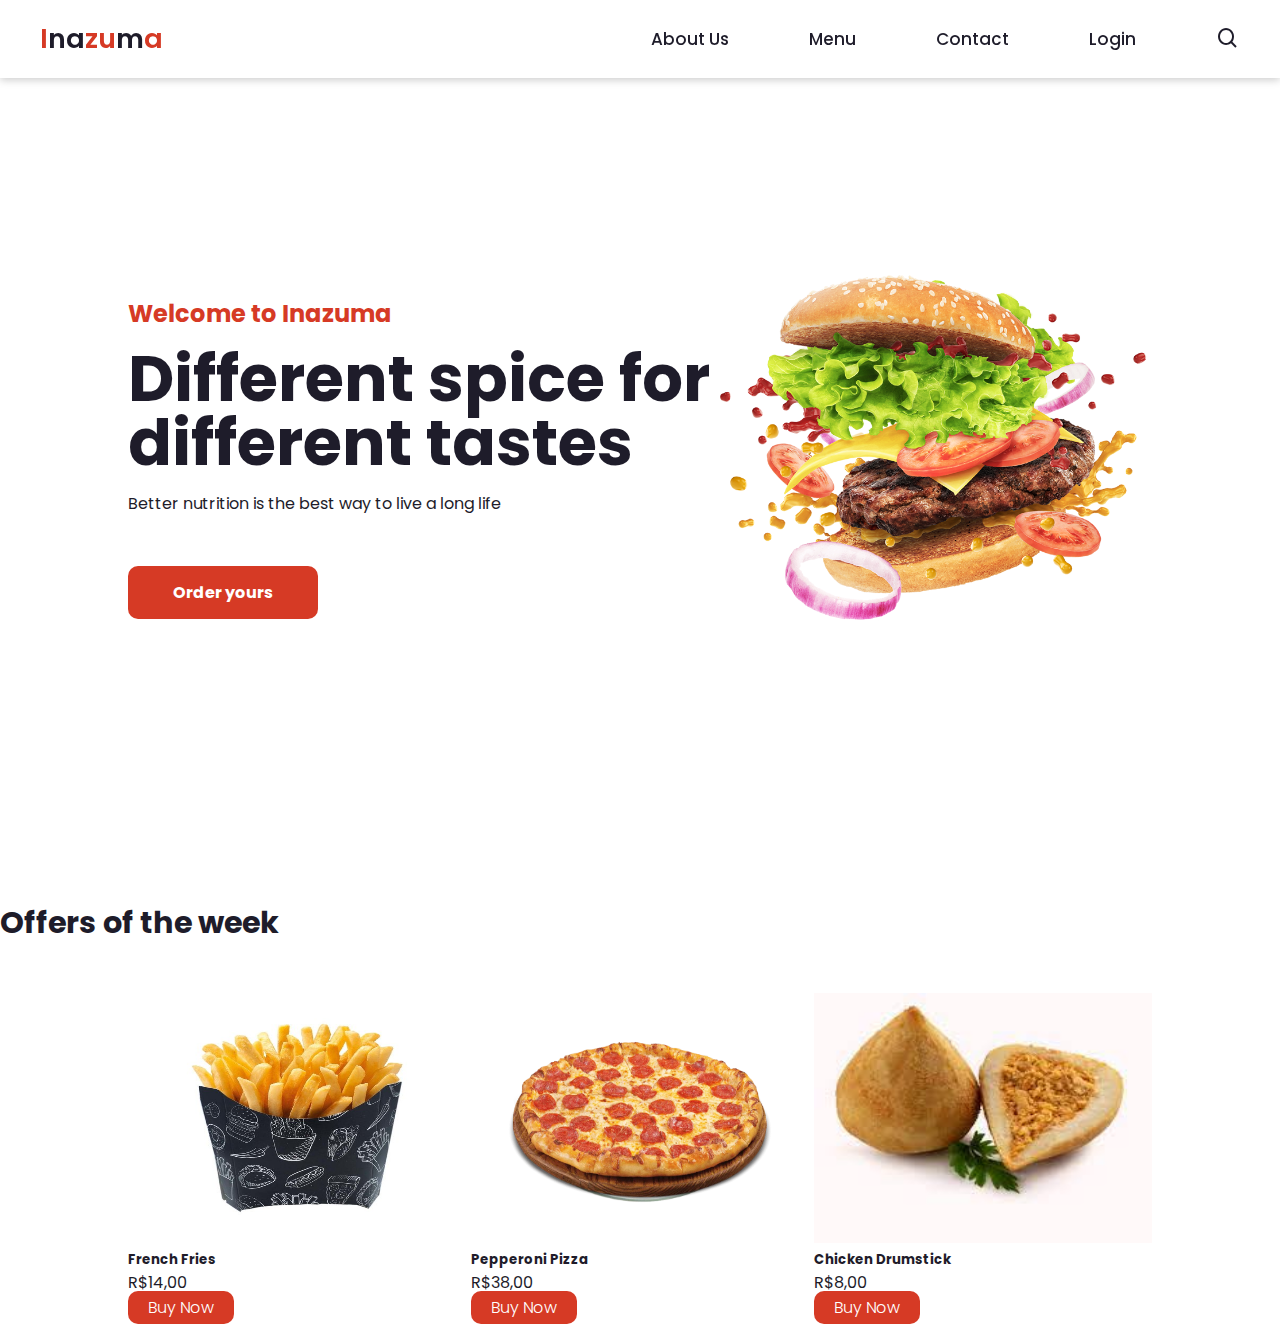
<file: home.html>
<!DOCTYPE html>
<html lang="en">
<head>
    <meta charset="UTF-8">
    <meta name="viewport" content="width=device-width, initial-scale=1.0">
    <link href='https://unpkg.com/boxicons@2.1.2/css/boxicons.min.css' rel="stylesheet">
    <link href="styles.css" rel="stylesheet">
    <title>Inazuma</title>
</head>
<body>
    <header>
        <nav class="navigation">
            <a href="home.html" class="logo">I<span>na</span>zu<span>m</span>a</a>
            <ul class="nav-menu">
                <li class="nav-item"><a href="#">About Us</a></li>
                <li class="nav-item"><a href="#">Menu</a></li>
                <li class="nav-item"><a href="#">Contact</a></li>
                <li class="nav-item"><a href="#">Login</a></li>
                <i class='bx bx-search'></i>
            </ul>
            <div class="menu">
                <span class="bar"></span>
                <span class="bar"></span>
                <span class="bar"></span>
            </div>
        </nav>
    </header>
    <main>
        <section class="home">
            <div class="home-text">
                <h4 class="text-h4">Welcome to Inazuma</h4>
                <h1 class="text-h1">Different spice for different tastes</h1>
                <p>Better nutrition is the best way to live a long life</p>
                <a href="#" class="home-btn">Order yours</a>
            </div>
            <div class="home-img">
                <img src="img/home.png" alt="hamburguer">
            </div>
        </section>
        <section>
            <div class="card-home-title">
                <h3 class="custom-carousel-title">Offers of the week</h3>
            </div>
            <div class="cards-pro">
                <div class="card">
                    <img src="img/batata-frita.png" class="card-img-top" alt="batata-frita">
                    <div class="card-body">
                        <h5 class="card-title">French Fries</h5>
                        <p class="card-text">R$14,00</p>
                        <a href="#" class="btn-buy">Buy Now</a>
                    </div>
                </div>
                <div class="card">
                    <img src="img/pizza-calabresa.png" class="card-img-top" alt="pizza-calabresa">
                    <div class="card-body">
                        <h5 class="card-title">Pepperoni Pizza</h5>
                        <p class="card-text">R$38,00</p>
                        <a href="#" class="btn-buy">Buy Now</a>
                    </div>
                </div>
                <div class="card">
                    <img src="img/coxinha-frango2.png" class="card-img-top" alt="coxinha-frango">
                    <div class="card-body">
                        <h5 class="card-title">Chicken Drumstick</h5>
                        <p class="card-text">R$8,00</p>
                        <a href="#" class="btn-buy">Buy Now</a>
                    </div>
                </div>
            </div>
        </section>
    </main>
    <script src="script.js"></script>
</body>
</html>
</file>
<file: styles.css>
@import url('https://fonts.googleapis.com/css?family=Poppins:wght@300;400;500;600;700&display=swap');

*{
    margin: 0;
    padding: 0;
    box-sizing: border-box;
    font-family: 'Poppins', sans-serif;
    list-style: none;
    text-decoration: none;
}

:root{
    --red:#d63a25;
    --white:#fff;
    --dark:#1e1c2a;
}

body{
    color: var(--dark);
    background: var(--white);
}

.navigation{
    display: flex;
    justify-content: space-between;
    align-items: center;
    padding: 18px 40px;
    box-shadow: 0 0.1rem 0.5rem #ccc;
    width: 100%;
    background: var(--white);
    transition: all 0.5s;
    position: fixed;
}

.navigation .logo{
    color: var(--red);
    font-size: 1.7rem;
    font-weight: 600;
}

.logo span{
    color: var(--dark);
}

.navigation ul{
    display: flex;
    align-items: center;
    gap: 5rem;
}

.navigation ul li a{
    color: var(--dark);
    font-size: 17px;
    font-weight: 500;
    transition: all 0.5s;
}

.navigation ul li a:hover{
    color: var(--red);
}

.navigation i{
    cursor: pointer;
    font-size: 1.5rem;
}

.menu{
    cursor: pointer;
    display: none;
}

.menu .bar{
    display: block;
    width: 28px;
    height: 3px;
    border-radius: 3px;
    background: var(--dark);
    margin: 5px auto;
    transition: all 0.3s;
}

.menu .bar:nth-child(1),
.menu .bar:nth-child(3){
    background: var(--red);
}

.home{
    width: 100%;
    height: 100vh;
    display: flex;
    align-items: center;
    justify-content: space-between;
    padding: 0px 10%;
}

.home-text{
    max-width: 37rem;
}

.home-text .text-h4{
    font-size: 1.5rem;
    color: var(--red);
    margin-bottom:  1rem;
}

.home-text .text-h1{
    font-size: 4rem;
    margin-bottom: 1rem;
    line-height: 4rem;
}

.home-text p{
    margin-bottom: 4rem;
}

.home-btn{
    padding: 15px 45px;
    background: var(--red);
    color: var(--white);
    border-radius: 10px;
    font-weight: 700;
    transition: all 0.5s;
}

.home-btn:hover{
    background: #fc4c35;
}

.home-img img{
    width: 100%; 
}

.card-home-title{
    margin-bottom:  1rem;
    display: inline-block;
    color: var(--red);
}

.custom-carousel-title{
    font-size: 1.9rem;
    color: var(--dark);
    margin-bottom:  1rem;
    font-weight: 700;
    display: block;
}

.cards-pro{
    width: 80%;
    margin: 15px auto;
    display: flex;
    justify-content: space-between;
    flex-wrap: wrap;
}

.card{
    background-color: #fff;
    width: 33%;
}

.card-img-top{
    width: 100%;
    height: 250px;
    background-size: cover;
    background-position: center;
}

.btn-buy{
    padding: 5px 20px;
    background: var(--red);
    color: var(--white);
    border-radius: 10px;
    font-weight: 300;
    transition: all 0.5s;
}

.btn-buy:hover{
    background: #fc4c35;
}

@media(max-width:785px){
    .navigation{
        padding: 18px 20px;
    }
    
    .menu{
        display: block;
    }

    .menu.ativo .bar:nth-child(1){
        transform: translateY(8px) rotate();
    }

    .menu.ativo .bar:nth-child(2){
        opacity: 0;
    }

    .menu.ativo .bar:nth-child(3){
        transform: translate(-8px) rotate(-45deg)
    }

    .nav-menu{
        position: fixed;
        right: -100%;
        top: 70px;
        width: 100%;
        height: 100%;
        flex-direction: column;
        background: var(--white);
        gap: -10px;
        transition: 0.3s;
    }

    .nav-menu.ativo{
        right: 0;
    }

    .nav-item{
        margin: 16px 0;
    }

    .home{
        padding: 100px 2%;
        flex-direction: column;
        text-align:center;
        overflow: hidden;
        gap: 5rem;
    }

    .home .text-h4{
        font-size: 15px;
    }

    .home .text-h1{
        font-size: 2.5rem;
        line-height: 3rem;
    }

    .home p{
        font-size: 15px;
    }

    .home-img{
        width: 125%;
    }
}
</file>
